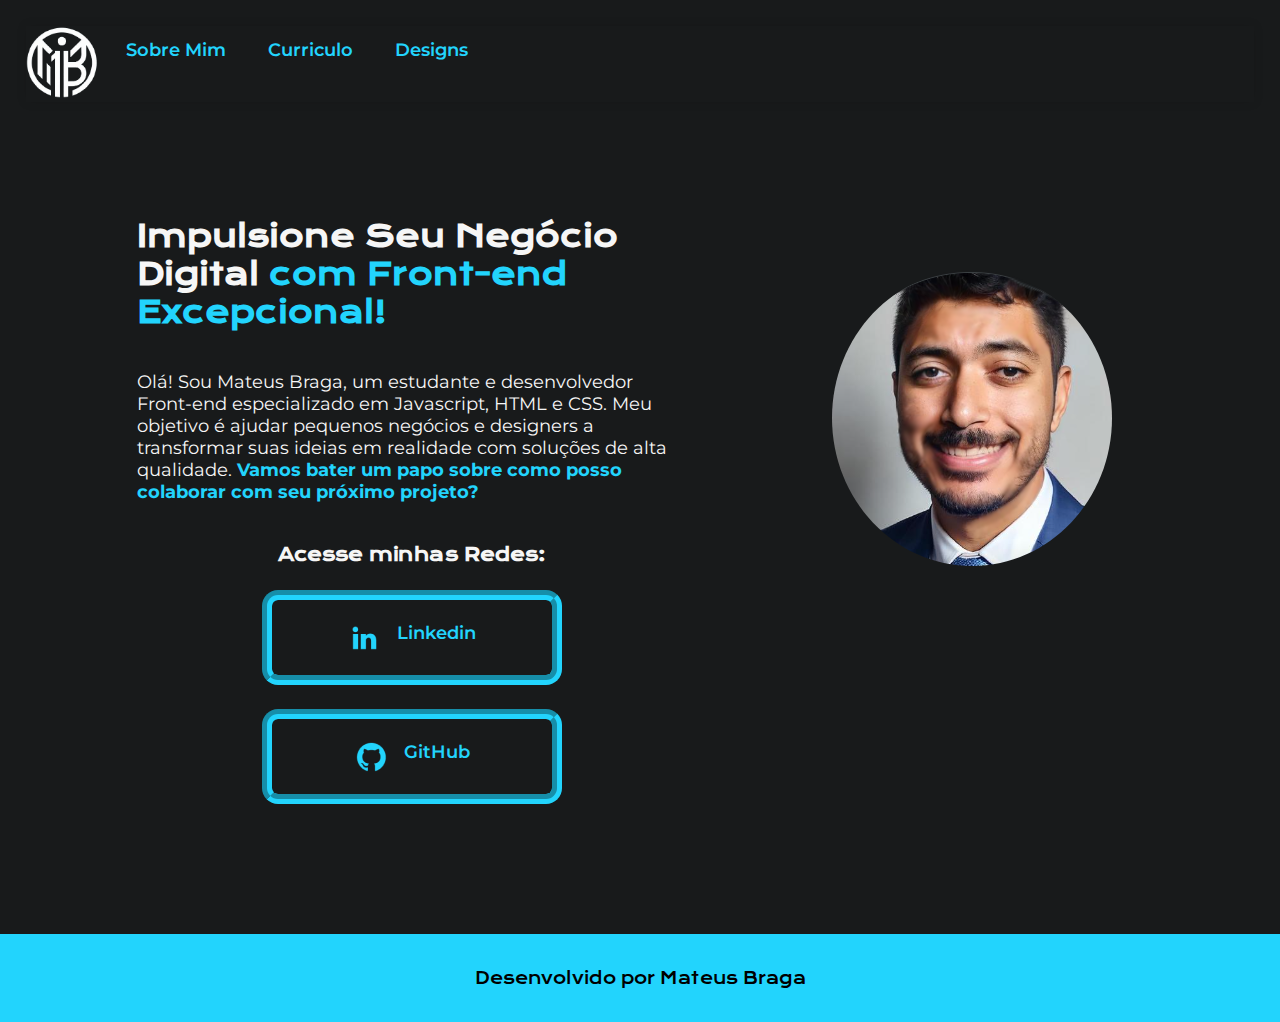
<file: index.html>
<!DOCTYPE html>
<html lang="pt-br">

<head>
    <meta charset="UTF-8">
    <meta http-equiv="X-UA-Compatible" content="IE=edge">
    <meta name="viewport" content="width=device-width, initial-scale=1.0">
    <title>Portifolio</title>
    <link rel="stylesheet" href="./styles/style.css">
	<link rel="icon" type="image/x-icon" href="./assets/Logom.png">
</head>

<body>
    <header class="cabecalho">
		<nav class="cabecalho__menu">
			<a href="index.html"><img class="cabecalho__menu_img" src="./assets/Logom.png"> </a>
			<a class="cabecalho__menu__link" href="about.html"> Sobre Mim </a>
			<a class="cabecalho__menu__link" href="cvO.html"> Curriculo </a>
			<a class="cabecalho__menu__link" href="trabalhos.html"> Designs </a>
			</nav>
	</header>
    <main class="apresentacao">
        <section class="apresentacao__conteudo">
            <h1 class="apresentacao__conteudo__titulo">Impulsione Seu Negócio Digital <strong 
            class="titulo-destaque"> com Front-end Excepcional!
            </strong></h1>
            <p class="apresentacao__conteudo__texto">Olá! Sou Mateus Braga, um estudante e desenvolvedor 
			Front-end especializado em Javascript, HTML e CSS. 
			Meu objetivo é ajudar pequenos negócios e designers a transformar suas ideias em realidade 
			com soluções de alta qualidade.<span class="titulo-destaque"> Vamos bater um papo sobre como posso colaborar 
			com seu próximo projeto?</span></p>
            <div class="apresentacao__links">
				<h2 class="apresentacao__links__subtitulo"> Acesse minhas Redes:</h2>
                <a class="apresentacao__links__navegacao" href="https://www.linkedin.com/in/mateus-braga-lima/">
					<img src="./assets/linkedin.png">
					Linkedin
				</a>
				
                <a class="apresentacao__links__navegacao" href="https://github.com/bragateus">
					<img src="./assets/github.png">
					GitHub
				</a>
            </div>
        </section>
		
		<img class="foto" src="./assets/mateusimg1.png" alt="Foto de Mateus">
    </main>
    <footer>
		<p class="rodape"> Desenvolvido por Mateus Braga </p>
	
	</footer>
	
	
</body>

</html>
</file>
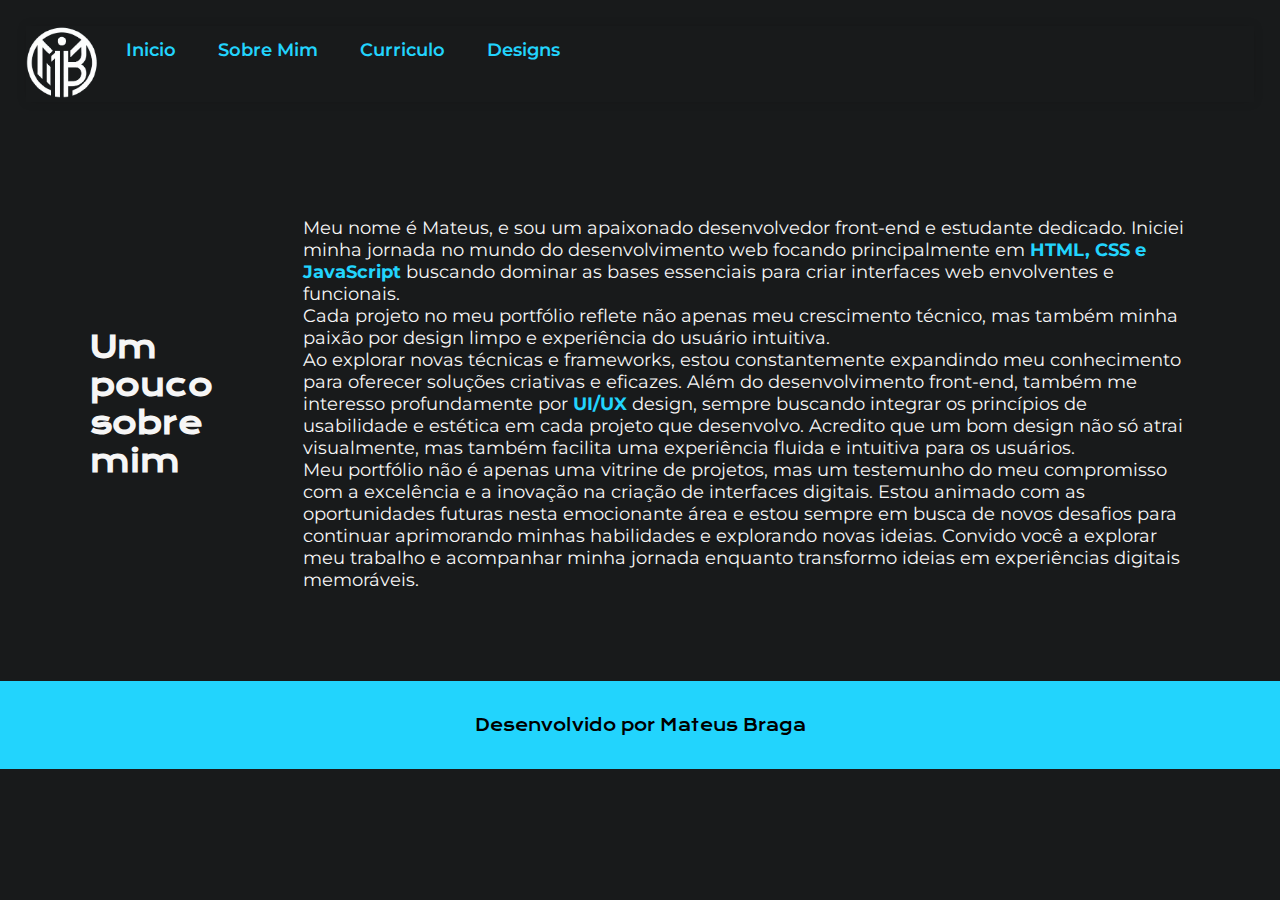
<file: about.html>
<!DOCTYPE html>
<html lang="pt-br">

<head>
    <meta charset="UTF-8">
    <meta http-equiv="X-UA-Compatible" content="IE=edge">
    <meta name="viewport" content="width=device-width, initial-scale=1.0">
    <title>Portifolio - Sobre Mim</title>
    <link rel="stylesheet" href="./styles/style.css">
	<link rel="icon" type="image/x-icon" href="./assets/Logom.png">
</head>

<body>
	<header class="cabecalho">
		<nav class="cabecalho__menu">
			<a href="index.html"><img class="cabecalho__menu_img" src="./assets/Logom.png"> </a>
			<a class="cabecalho__menu__link" href="index.html"> Inicio </a>
			<a class="cabecalho__menu__link" href="about.html"> Sobre Mim </a>
			<a class="cabecalho__menu__link" href="cvO.html"> Curriculo </a>
			<a class="cabecalho__menu__link" href="trabalhos.html"> Designs</a>
		</nav>
	</header>
	<main class="apresentacao__conteudo__sobre">
		<h1 class="apresentacao__conteudo__titulo"> Um pouco sobre mim </h1>
		<div class="apresentacao__conteudo__texto">	
			<p > Meu nome é Mateus, e sou um apaixonado desenvolvedor 
			front-end e estudante dedicado. Iniciei minha jornada no mundo 
			do desenvolvimento web focando principalmente em <span class="titulo-destaque"> HTML, CSS e JavaScript</span>
			buscando dominar as bases essenciais para criar interfaces web 
			envolventes e funcionais.</p> 
			<p>Cada projeto no meu portfólio reflete 
			não apenas meu crescimento técnico, mas também minha paixão por 
			design limpo e experiência do usuário intuitiva.</p>
			<p>Ao explorar novas técnicas e frameworks, estou constantemente 
			expandindo meu conhecimento para oferecer soluções criativas e 
			eficazes. Além do desenvolvimento front-end, também me interesso 
			profundamente por <span class="titulo-destaque"> UI/UX </span> design, sempre buscando integrar os 
			princípios de usabilidade e estética em cada projeto que desenvolvo. 
			Acredito que um bom design não só atrai visualmente, mas também 
			facilita uma experiência fluida e intuitiva para os usuários.</p>
			<p>Meu portfólio não é apenas uma vitrine de projetos, mas um 
			testemunho do meu compromisso com a excelência e a 
			inovação na criação de interfaces digitais. Estou animado 
			com as oportunidades futuras nesta emocionante área e estou 
			sempre em busca de novos desafios para continuar aprimorando 
			minhas habilidades e explorando novas ideias. Convido você a 
			explorar meu trabalho e acompanhar minha jornada enquanto 
			transformo ideias em experiências digitais memoráveis.</p>
		</div>
	</main>
	<footer>
		<p class="rodape"> Desenvolvido por Mateus Braga </p>
	
	</footer>

</body>
	
</html>
</file>
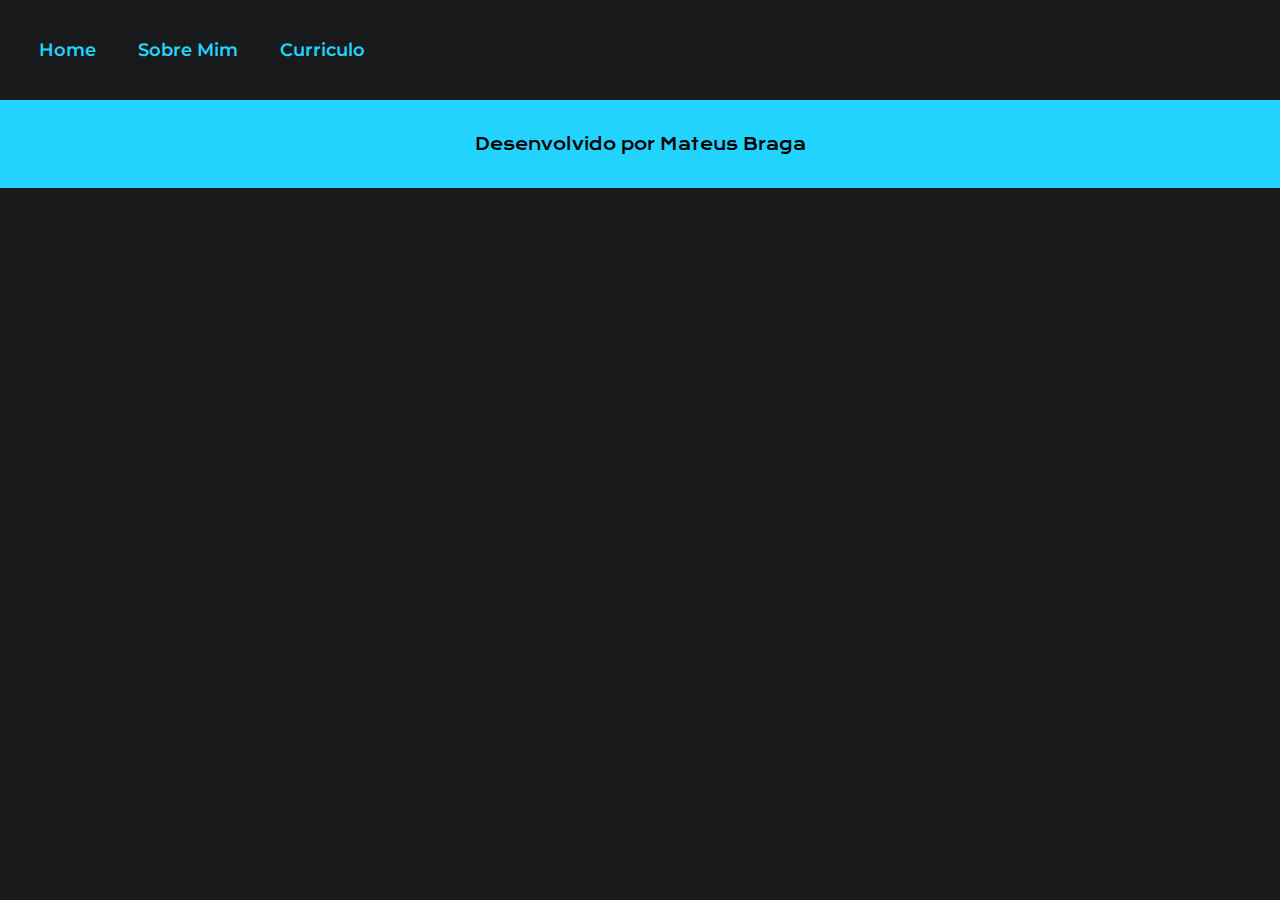
<file: cv.html>
<!DOCTYPE html>
<html lang="pt-br">

<head>
    <meta charset="UTF-8">
    <meta http-equiv="X-UA-Compatible" content="IE=edge">
    <meta name="viewport" content="width=device-width, initial-scale=1.0">
    <title>Portifolio</title>
    <link rel="stylesheet" href="./styles/style.css">
</head>
	<body>
		<header class="cabecalho">
		<nav class="cabecalho__menu">
			<a class="cabecalho__menu__link" href="index.html"> Home </a>
			<a class="cabecalho__menu__link" href="about.html"> Sobre Mim </a>
			<a class="cabecalho__menu__link" href="cv.html"> Curriculo </a>
		</nav>
		
		</header>
	<footer>
		<p class="rodape"> Desenvolvido por Mateus Braga </p>
	
	</footer>
	
	
	</body>

</html>
</file>
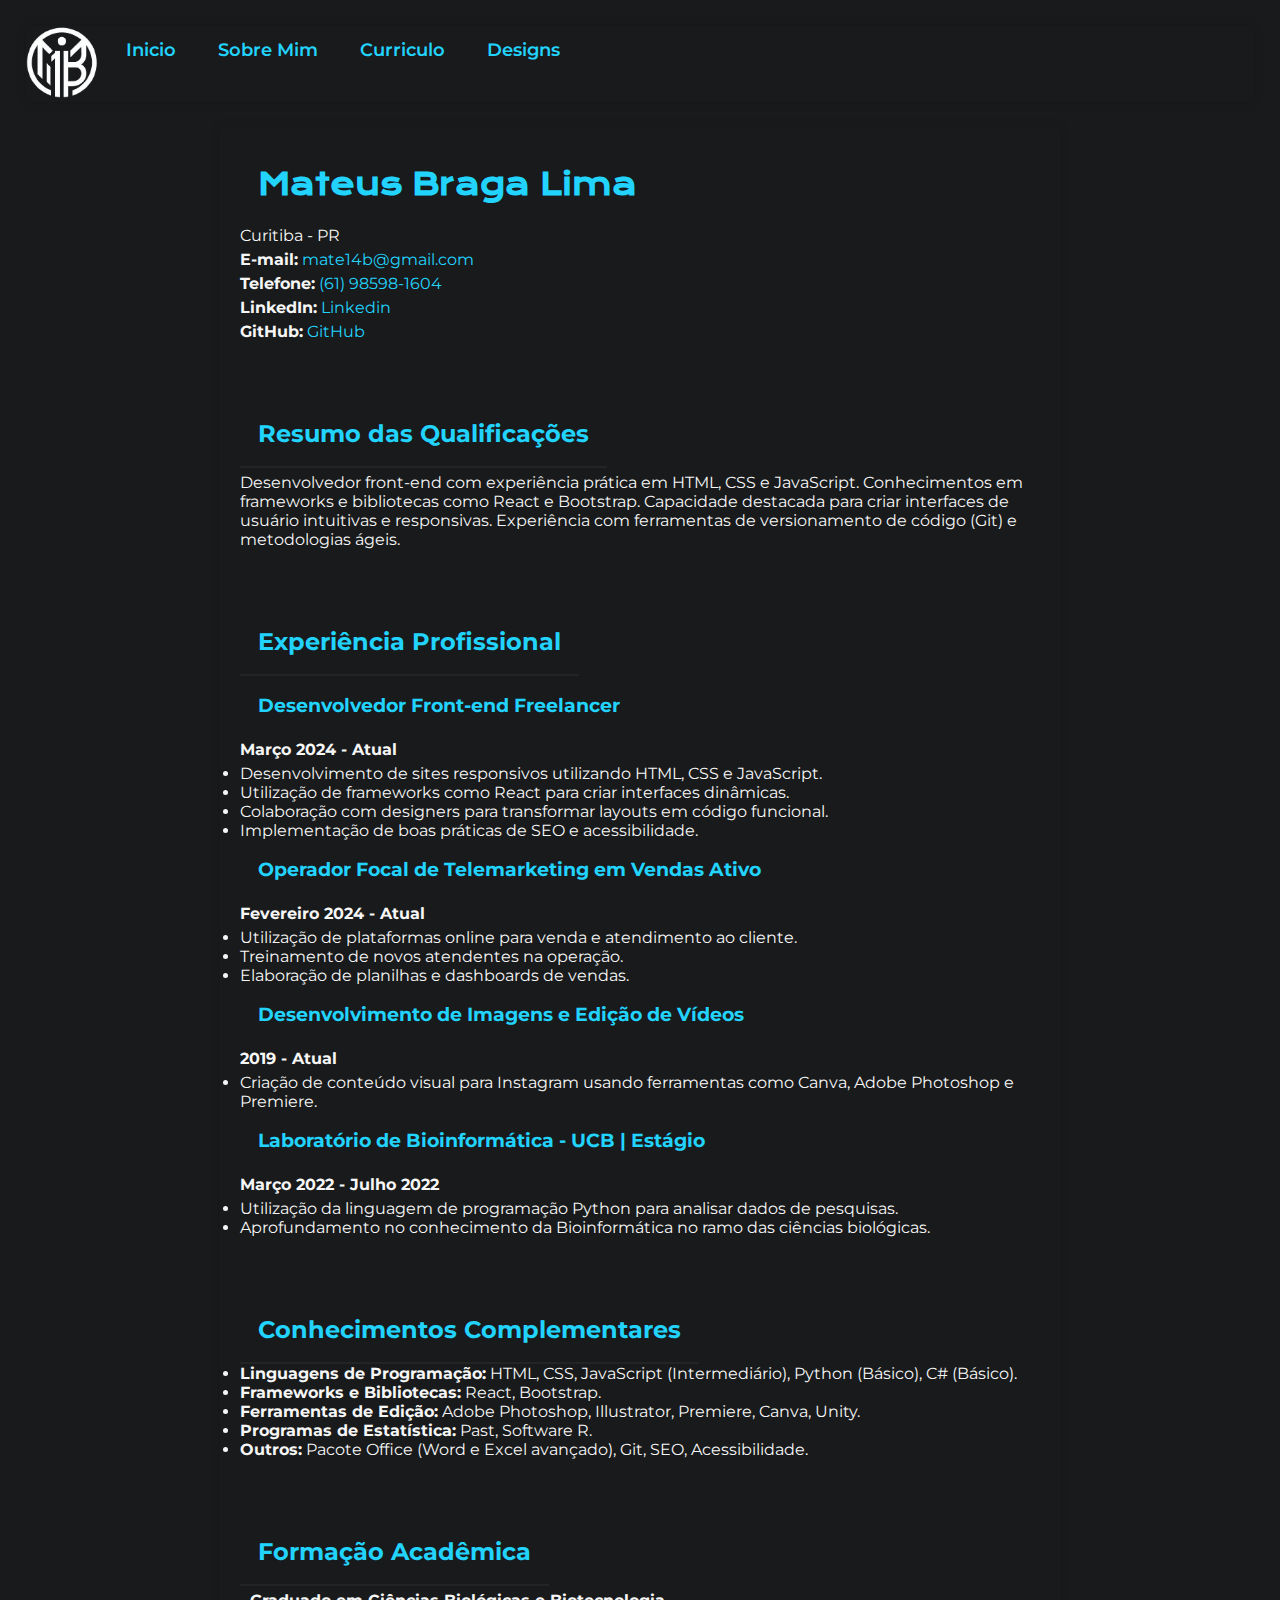
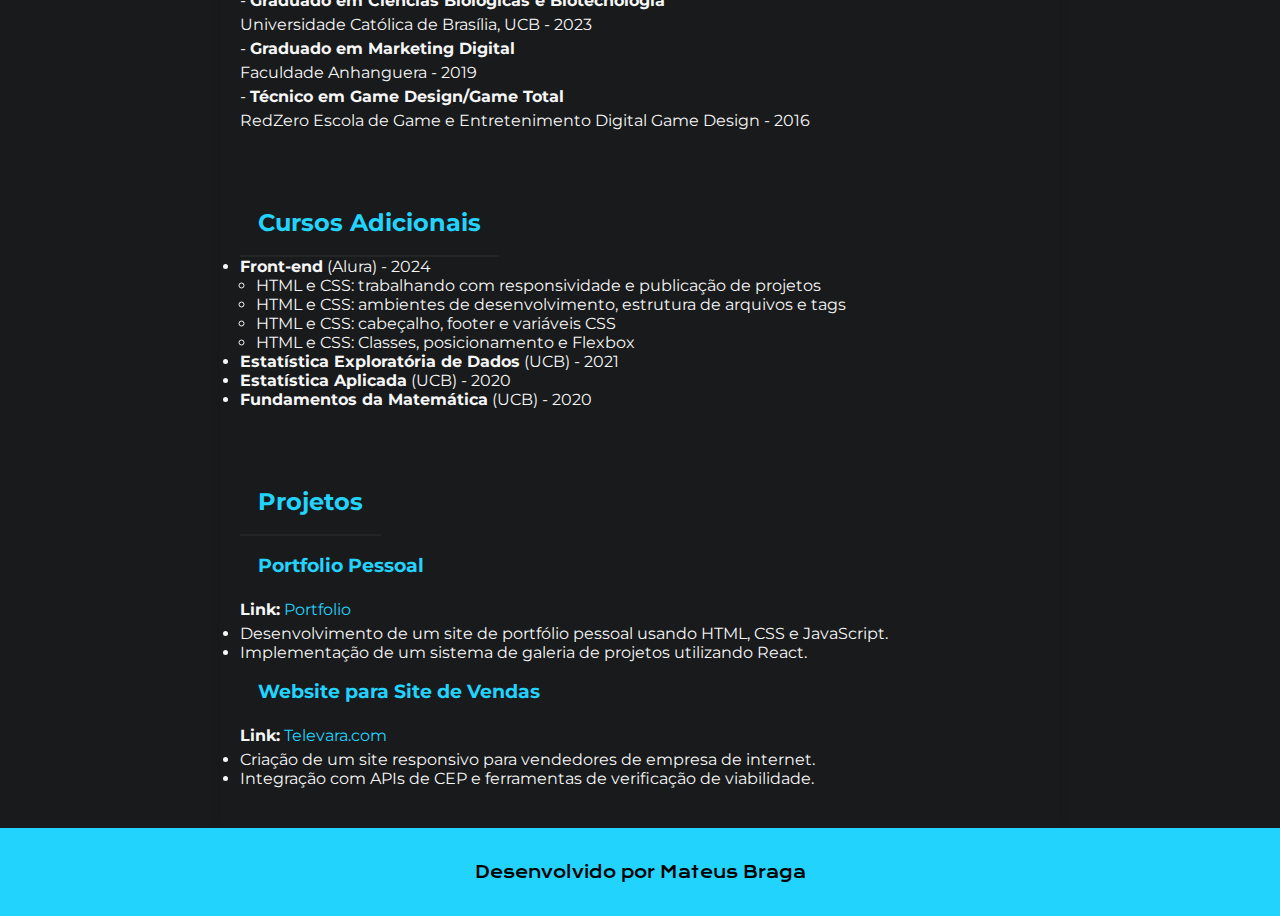
<file: cvO.html>
<!DOCTYPE html>
<html lang="pt-br">
    <style>
        body {
            font-family: var(--fonte1);
            
            
            
        }
        
        h1, h2, h3 {
            color: var(--cor-terciaria);
            gap: 15px;
            padding-top: 12px;
            padding: 2vh;
        }
        
    </style>
<head>
    <meta charset="UTF-8">
    <meta name="viewport" content="width=device-width, initial-scale=1.0">
    <title>Portifolio - Curriculo</title>
    <link rel="stylesheet" href="./styles/style.css">
    <link rel="icon" type="image/x-icon" href="./assets/Logom.png">
</head>
<body>
    <header class="cabecalho">
		<nav class="cabecalho__menu">
            <a href="index.html"><img class="cabecalho__menu_img" src="./assets/Logom.png"> </a>
			<a class="cabecalho__menu__link" href="index.html"> Inicio </a>
			<a class="cabecalho__menu__link" href="about.html"> Sobre Mim </a>
			<a class="cabecalho__menu__link" href="cvO.html"> Curriculo </a>
            <a class="cabecalho__menu__link" href="trabalhos.html">Designs </a>
            
		</nav>
	</header>
    <div class="container">
        <div class="ifos-top">
        <h1 class="apresentacao__conteudo__titulo"> Mateus Braga Lima</h1>
        <div class="contact-info">
            <p> Curitiba - PR </p>
            <p><strong>E-mail:</strong> <a href="mailto:mate14b@gmail.com">mate14b@gmail.com</a></p>
            <p><strong>Telefone:</strong> <a href="tel:+5561985981604">(61) 98598-1604</a></p>
            <p><strong>LinkedIn:</strong> <a href="https://www.linkedin.com/in/mateus-braga-lima/" target="_blank">Linkedin</a></p>
            <p><strong>GitHub:</strong> <a href="https://github.com/bragateus" target="_blank">GitHub</a></p>
        </div>
        </div>

        <div class="section">
            <h2 class="section-title">Resumo das Qualificações</h2>
            <p>Desenvolvedor front-end com experiência prática em HTML, CSS e JavaScript. Conhecimentos em frameworks e bibliotecas como React e Bootstrap. Capacidade destacada para criar interfaces de usuário intuitivas e responsivas. Experiência com ferramentas de versionamento de código (Git) e metodologias ágeis.</p>
        </div>

        <div class="section">
            <h2 class="section-title">Experiência Profissional</h2>
            <h3>Desenvolvedor Front-end Freelancer</h3>
            <p><strong>Março 2024 - Atual</strong></p>
            <ul>
                <li>Desenvolvimento de sites responsivos utilizando HTML, CSS e JavaScript.</li>
                <li>Utilização de frameworks como React para criar interfaces dinâmicas.</li>
                <li>Colaboração com designers para transformar layouts em código funcional.</li>
                <li>Implementação de boas práticas de SEO e acessibilidade.</li>
            </ul>

            <h3>Operador Focal de Telemarketing em Vendas Ativo</h3>
            <p><strong>Fevereiro 2024 - Atual</strong></p>
            <ul>
                <li>Utilização de plataformas online para venda e atendimento ao cliente.</li>
                <li>Treinamento de novos atendentes na operação.</li>
                <li>Elaboração de planilhas e dashboards de vendas.</li>
            </ul>

            <h3>Desenvolvimento de Imagens e Edição de Vídeos</h3>
            <p><strong>2019 - Atual</strong></p>
            <ul>
                <li>Criação de conteúdo visual para Instagram usando ferramentas como Canva, Adobe Photoshop e Premiere.</li>
            </ul>

            <h3>Laboratório de Bioinformática - UCB | Estágio</h3>
            <p><strong>Março 2022 - Julho 2022</strong></p>
            <ul>
                <li>Utilização da linguagem de programação Python para analisar dados de pesquisas.</li>
                <li>Aprofundamento no conhecimento da Bioinformática no ramo das ciências biológicas.</li>
            </ul>
        </div>

        <div class="section">
            <h2 class="section-title">Conhecimentos Complementares</h2>
            <ul>
                <li><strong>Linguagens de Programação:</strong> HTML, CSS, JavaScript (Intermediário), Python (Básico), C# (Básico).</li>
                <li><strong>Frameworks e Bibliotecas:</strong> React, Bootstrap.</li>
                <li><strong>Ferramentas de Edição:</strong> Adobe Photoshop, Illustrator, Premiere, Canva, Unity.</li>
                <li><strong>Programas de Estatística:</strong> Past, Software R.</li>
                <li><strong>Outros:</strong> Pacote Office (Word e Excel avançado), Git, SEO, Acessibilidade.</li>
            </ul>
        </div>

        <div class="section">
            <h2 class="section-title">Formação Acadêmica</h2>
            <p>- <strong>Graduado em Ciências Biológicas e Biotecnologia</strong></p>
            <p>Universidade Católica de Brasília, UCB - 2023</p>
        <span></span>
            <p>- <strong>Graduado em Marketing Digital</strong></p>
            <p>Faculdade Anhanguera - 2019</p>
            <p>- <strong>Técnico em Game Design/Game Total</strong></p>
            <p>RedZero Escola de Game e Entretenimento Digital
                Game Design - 2016 </p>
        </div>

        <div class="section">
            <h2 class="section-title">Cursos Adicionais</h2>
            <ul>
                <li><strong>Front-end</strong> (Alura) - 2024</li>
                <ul style="padding-left: 1em;">
                    <li>HTML e CSS: trabalhando com responsividade e publicação de projetos</li>
                    <li>HTML e CSS: ambientes de desenvolvimento, estrutura de arquivos e tags</li>
                    <li>HTML e CSS: cabeçalho, footer e variáveis CSS</li>
                    <li>HTML e CSS: Classes, posicionamento e Flexbox</li>
                </ul>
                <li><strong>Estatística Exploratória de Dados</strong> (UCB) - 2021</li>
                <li><strong>Estatística Aplicada</strong> (UCB) - 2020</li>
                <li><strong>Fundamentos da Matemática</strong> (UCB) - 2020</li>
            </ul>
        </div>

        <div class="section">
            <h2 class="section-title">Projetos</h2>
            <h3>Portfolio Pessoal</h3>
            <p><strong>Link:</strong> <a href="index.html" target="_blank">Portfolio</a></p>
            <ul>
                <li>Desenvolvimento de um site de portfólio pessoal usando HTML, CSS e JavaScript.</li>
                <li>Implementação de um sistema de galeria de projetos utilizando React.</li>
            </ul>

            <h3>Website para Site de Vendas</h3>
            <p><strong>Link:</strong> <a href="Televara.com" target="_blank">Televara.com</a></p>
            <ul>
                <li>Criação de um site responsivo para vendedores de empresa de internet.</li>
                <li>Integração com APIs de CEP e ferramentas de verificação de viabilidade.</li>
            </ul>
        </div>
    </div>
    <footer>
		
        <p class="rodape"> Desenvolvido por Mateus Braga </p>
        
	</footer>

</body>
</html>
</file>
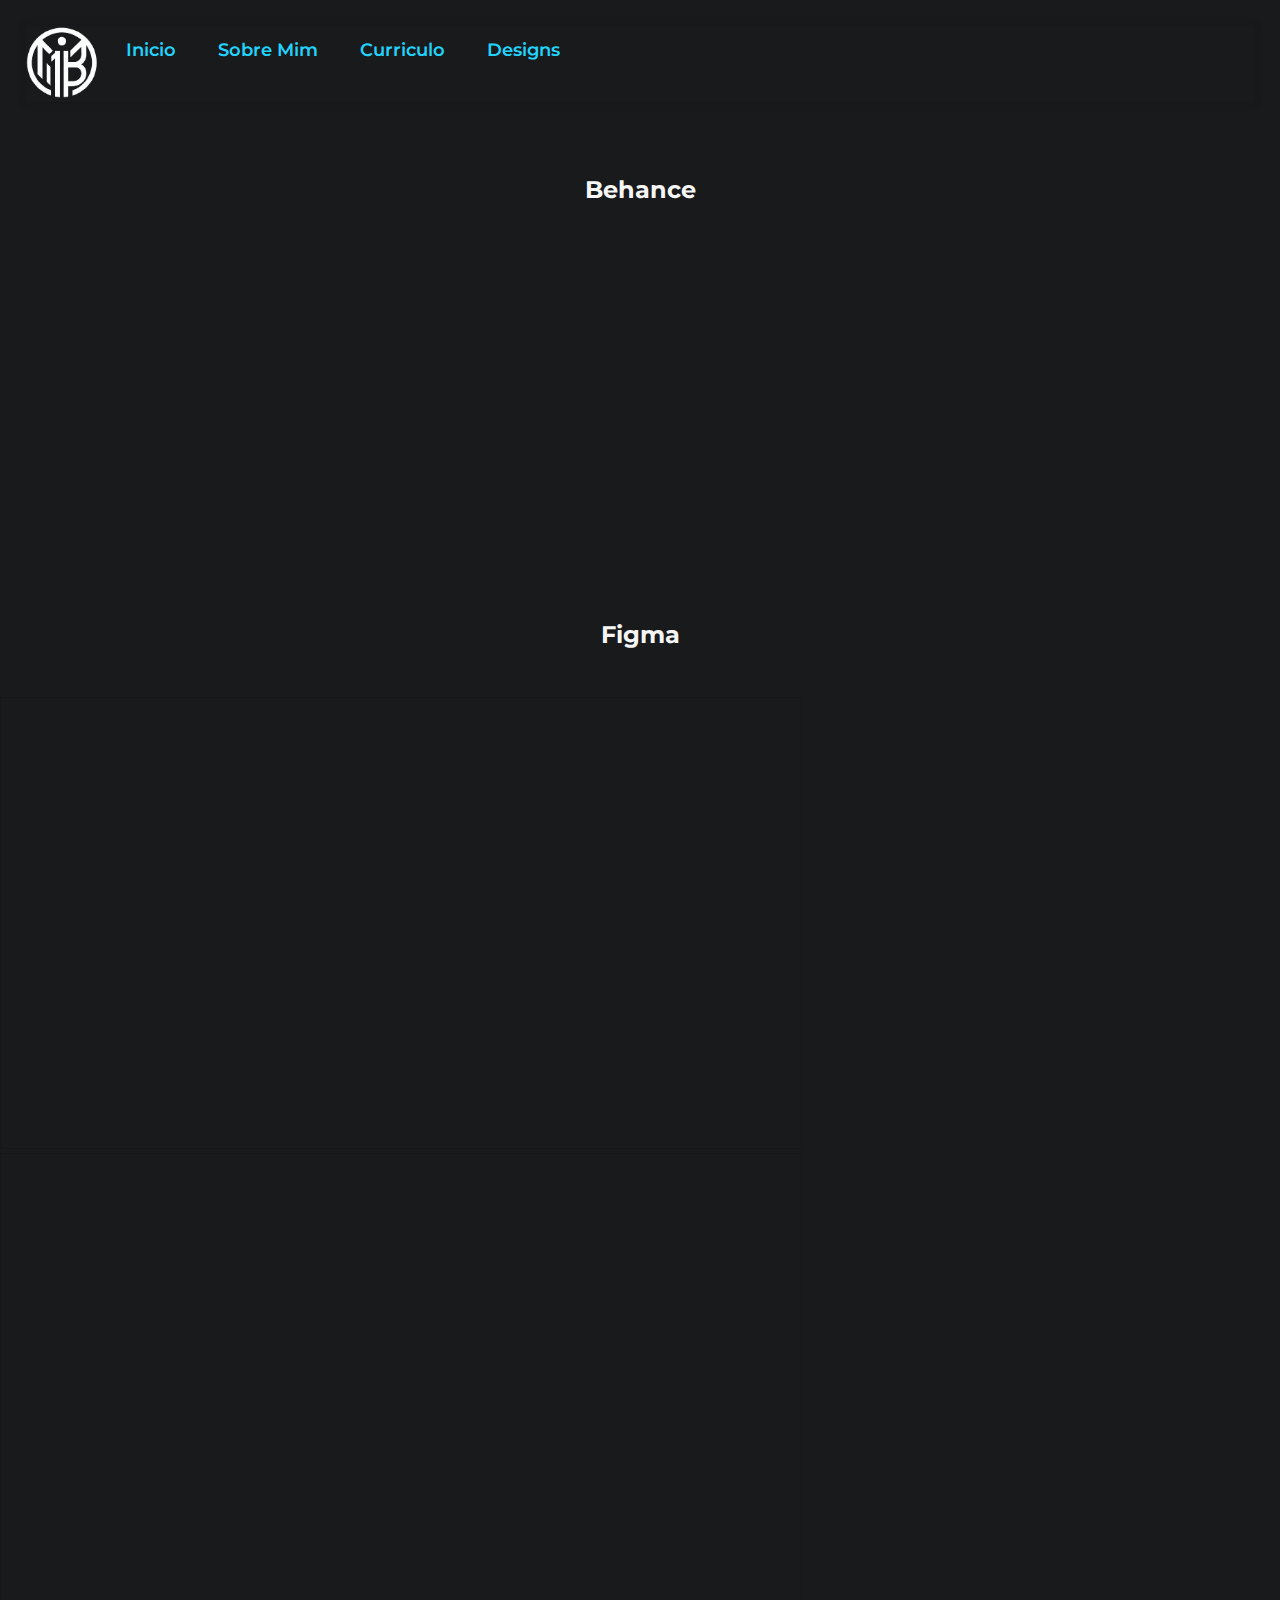
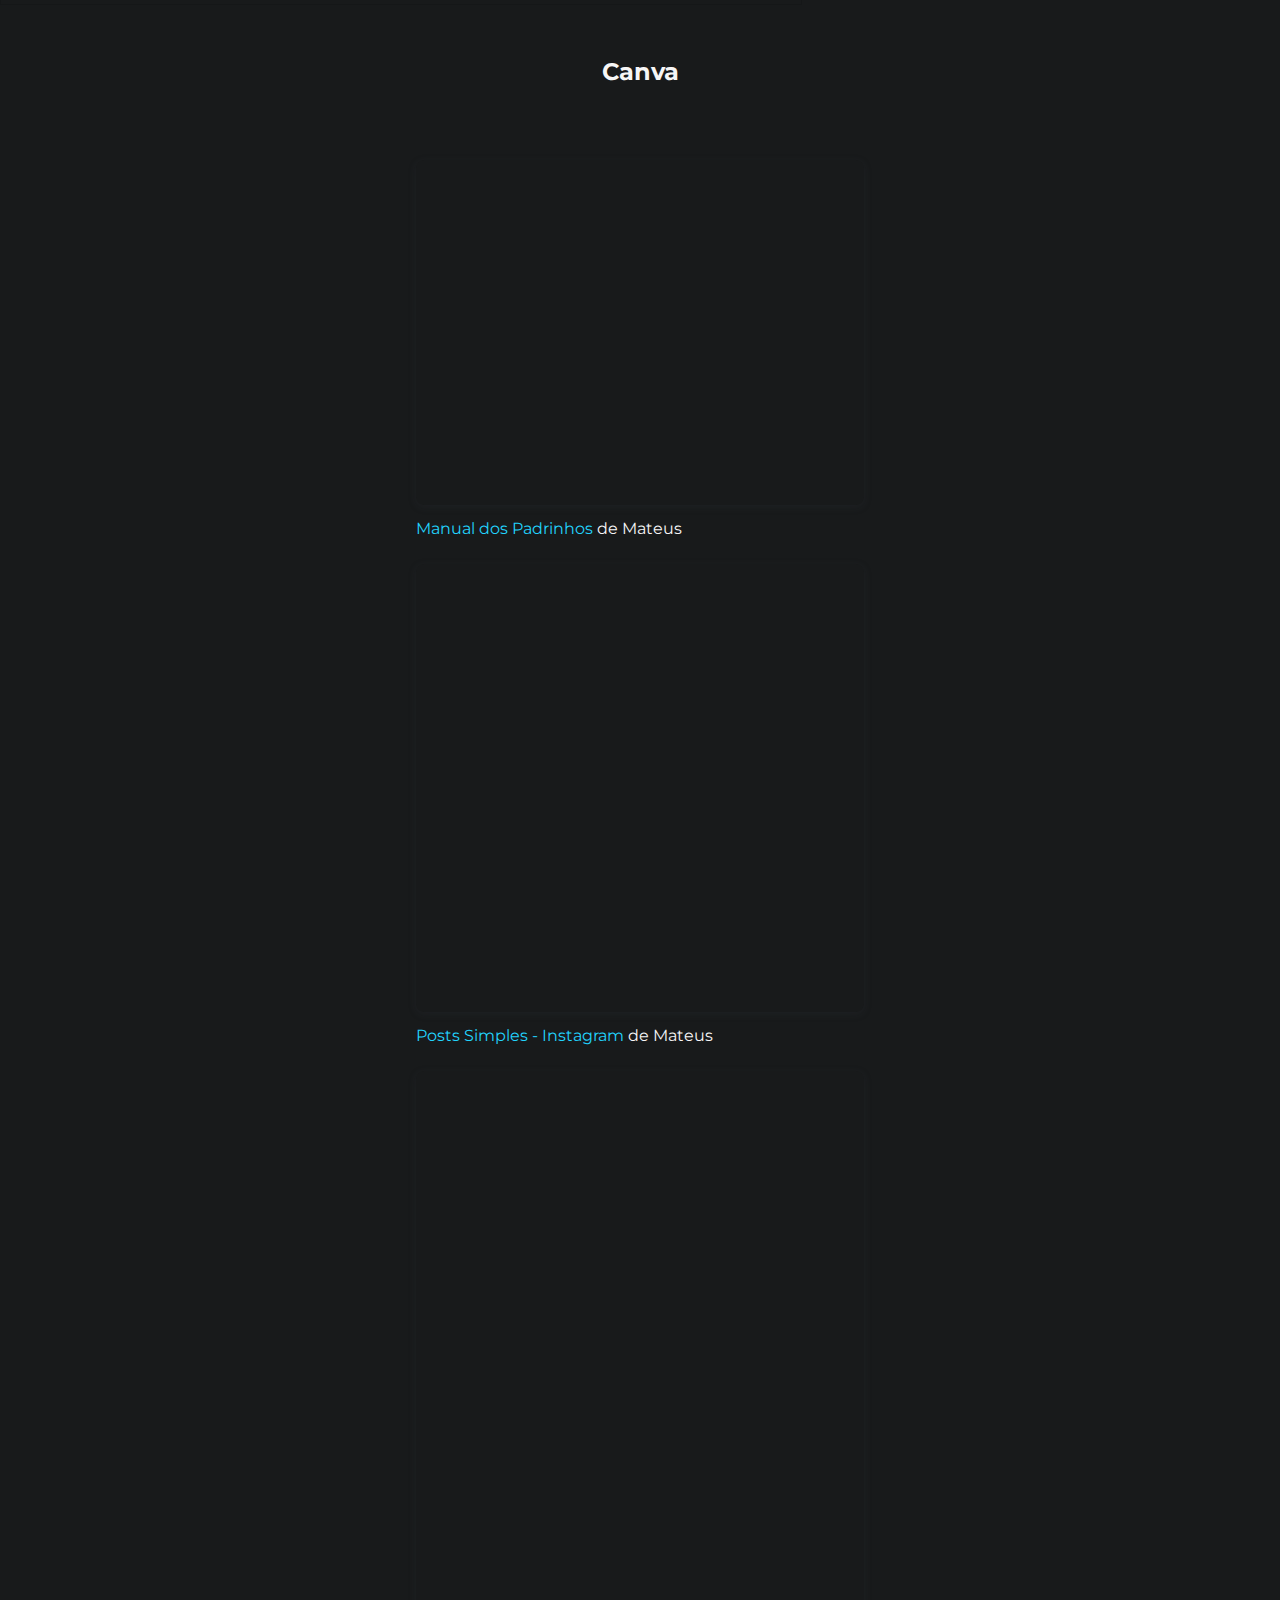
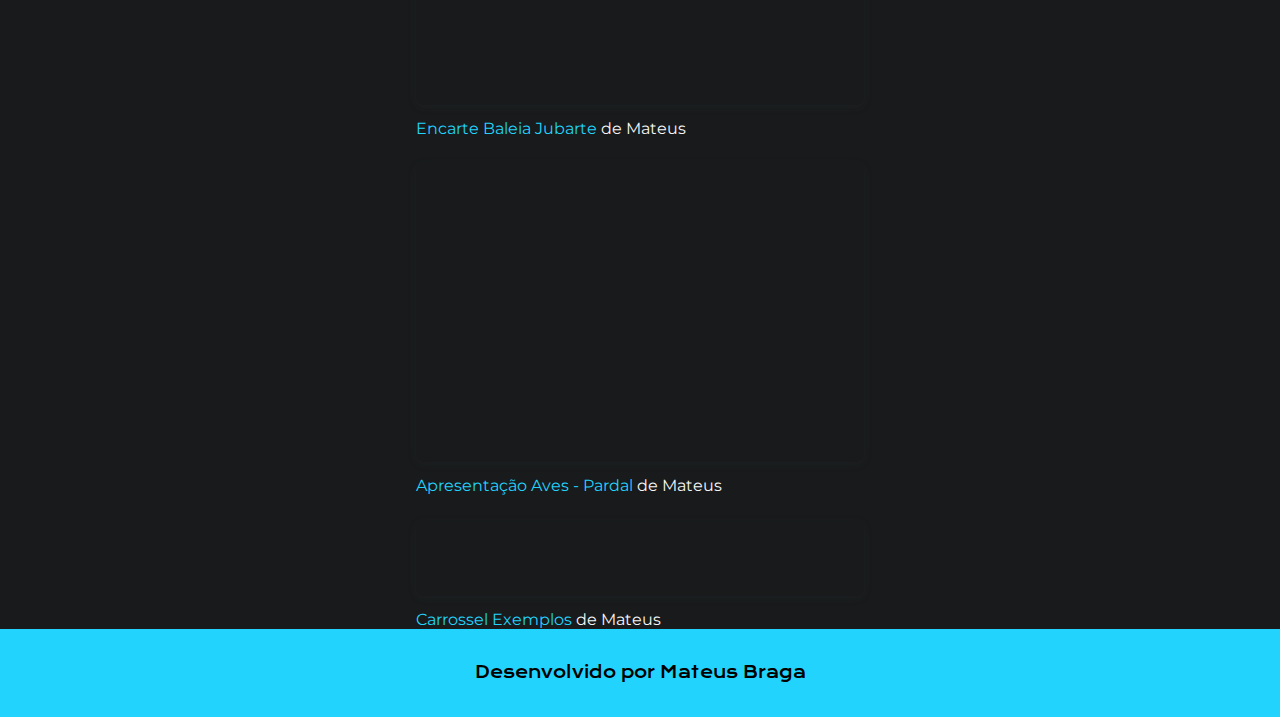
<file: trabalhos.html>
<!DOCTYPE html>
<html lang="pt-br">

<head>
    <meta charset="UTF-8">
    <meta name="viewport" content="width=device-width, initial-scale=1.0">
    <title>Designs</title>
    <link rel="stylesheet" href="./styles/style.css">
    <link rel="icon" type="image/x-icon" href="./assets/Logom.png">
</head>

<body>
    <header class="cabecalho">
        <nav class="cabecalho__menu">
            <a href="index.html"><img class="cabecalho__menu_img" src="./assets/Logom.png"> </a>
            <a class="cabecalho__menu__link" href="index.html"> Inicio </a>
            <a class="cabecalho__menu__link" href="about.html"> Sobre Mim </a>
            <a class="cabecalho__menu__link" href="cvO.html"> Curriculo </a>
            <a class="cabecalho__menu__link" href="trabalhos.html"> Designs </a>
        </nav>
    </header>
    <container class="trabalhos">
        <h2 class="trabalhos__links-titulo">Behance</h2>
        <div class="trabalhos__links behance">
            <iframe src="https://www.behance.net/embed/project/190672853?ilo0=1" height="316" width="404"
                allowfullscreen lazyload frameborder="0" allow="clipboard-write"
                refererPolicy="strict-origin-when-cross-origin"></iframe>

            <iframe src="https://www.behance.net/embed/project/189246683?ilo0=1" height="316" width="404"
                allowfullscreen lazyload frameborder="0" allow="clipboard-write"
                refererPolicy="strict-origin-when-cross-origin"></iframe>
        </div>
        <h2 class="trabalhos__links-titulo">Figma</h2>
        <div class="trabalhos__links figma">
            <iframe style="border: 1px solid rgba(0, 0, 0, 0.1);" width="800" height="450"               src="https://embed.figma.com/design/Dh3MZ8u1V7XUoedMUZQKmt/appxma?node-id=0-1&embed-host=share"allowfullscreen></iframe>
            <iframe style="border: 1px solid rgba(0, 0, 0, 0.1);" width="800" height="450"
                src="https://embed.figma.com/design/JsnVKtgmmdmOH0B69VmCE5/Wireframe-App-Zelador?node-id=0-1&embed-host=share"
                allowfullscreen></iframe>
        </div>
        <h2 class="trabalhos__links-titulo">Canva</h2>
        <div class="trabalhos__links-canva">
            <div style="position: relative; width: 100%; height: 100%; padding-top: 77%;
            padding-bottom: 0; box-shadow: 0 2px 8px 0 rgba(63,69,81,0.16); margin-top: 1.6em; margin-bottom: 0.9em; overflow: hidden;
            border-radius: 8px;">
            <iframe loading="lazy"
            style="position: absolute; width: 100%; height: 100%; top: 0; left: 0; border: none; padding: 0;margin: 0;"
            src="https://www.canva.com/design/DAE7pUzazhg/vre0CGRgZtEAr1XH3J6cig/view?embed"
            allowfullscreen="allowfullscreen" allow="fullscreen">
            </iframe>
            </div>
            <a href="https:&#x2F;&#x2F;www.canva.com&#x2F;design&#x2F;DAE7pUzazhg&#x2F;vre0CGRgZtEAr1XH3J6cig&#x2F;view?utm_content=DAE7pUzazhg&amp;utm_campaign=designshare&amp;utm_medium=embeds&amp;utm_source=link"
                target="_blank" rel="noopener">Manual dos Padrinhos</a> de Mateus
            <div style="position: relative; width: 100%; height: 0; padding-top: 100.0000%;
            padding-bottom: 0; box-shadow: 0 2px 8px 0 rgba(63,69,81,0.16); margin-top: 1.6em; margin-bottom: 0.9em; overflow: hidden;
            border-radius: 8px; will-change: transform;">
            <iframe loading="lazy" style="position: absolute; width: 100%; height: 100%; top: 0; left: 0; border: none; padding: 0;margin: 0;"
            src="https://www.canva.com/design/DAEZ4i0RGCk/GkVHl8CnPADYQKXQ5aykPg/view?embed" allowfullscreen="allowfullscreen" allow="fullscreen">
            </iframe>
            </div>
            <a href="https:&#x2F;&#x2F;www.canva.com&#x2F;design&#x2F;DAEZ4i0RGCk&#x2F;GkVHl8CnPADYQKXQ5aykPg&#x2F;view?utm_content=DAEZ4i0RGCk&amp;utm_campaign=designshare&amp;utm_medium=embeds&amp;utm_source=link" target="_blank" rel="noopener">Posts Simples - Instagram</a> de Mateus
        
            <div style="position: relative; width: 100%; height: 40%; padding-top: 141.4286%;
            padding-bottom: 0; box-shadow: 0 2px 8px 0 rgba(63,69,81,0.16); margin-top: 1.6em; margin-bottom: 0.9em; overflow: hidden;
            border-radius: 8px; will-change: transform;">
             <iframe loading="lazy" style="position: absolute; width: 100%; height: 100%; top: 0; left: 0; border: none; padding: 0;margin: 0;"
               src="https://www.canva.com/design/DAEwsaPlj5Y/-3Tcm-jY1KxH27AFoaJ2xw/view?embed" allowfullscreen="allowfullscreen" allow="fullscreen">
             </iframe>
           </div>
           <a href="https:&#x2F;&#x2F;www.canva.com&#x2F;design&#x2F;DAEwsaPlj5Y&#x2F;-3Tcm-jY1KxH27AFoaJ2xw&#x2F;view?utm_content=DAEwsaPlj5Y&amp;utm_campaign=designshare&amp;utm_medium=embeds&amp;utm_source=link" target="_blank" rel="noopener">Encarte Baleia Jubarte</a> de Mateus
        
           <div style="position: relative; width: 100%; height: 0; padding-top: 66.6667%;
           padding-bottom: 0; box-shadow: 0 2px 8px 0 rgba(63,69,81,0.16); margin-top: 1.6em; margin-bottom: 0.9em; overflow: hidden;
           border-radius: 8px; will-change: transform;">
            <iframe loading="lazy" style="position: absolute; width: 100%; height: 100%; top: 0; left: 0; border: none; padding: 0;margin: 0;"
              src="https://www.canva.com/design/DAExEFS5Wcw/N06Ijxknp54Jf5C6rlUltg/view?embed" allowfullscreen="allowfullscreen" allow="fullscreen">
            </iframe>
          </div>
          <a href="https:&#x2F;&#x2F;www.canva.com&#x2F;design&#x2F;DAExEFS5Wcw&#x2F;N06Ijxknp54Jf5C6rlUltg&#x2F;view?utm_content=DAExEFS5Wcw&amp;utm_campaign=designshare&amp;utm_medium=embeds&amp;utm_source=link" target="_blank" rel="noopener">Apresentação Aves - Pardal</a> de Mateus

          <div class="link-carrossel" style="position: relative; width: 100%; height: 0; padding-top: 16.6667%; justify-content: center;
          padding-bottom: 0; box-shadow: 0 2px 8px 0 rgba(63,69,81,0.16); margin-top: 1.6em; margin-bottom: 0.9em; overflow: hidden;
          border-radius: 8px; will-change: transform;">
           <iframe loading="lazy" style="position: absolute; width: 100%; height: 100%; top: 0; left: 0; border: none; padding: 0;margin: 0;"
             src="https://www.canva.com/design/DAEYMtVdfE8/sdU7LZbQ2sbP9s9A3zBsMg/view?embed" allowfullscreen="allowfullscreen" allow="fullscreen">
           </iframe>
         </div>
         <a href="https:&#x2F;&#x2F;www.canva.com&#x2F;design&#x2F;DAEYMtVdfE8&#x2F;sdU7LZbQ2sbP9s9A3zBsMg&#x2F;view?utm_content=DAEYMtVdfE8&amp;utm_campaign=designshare&amp;utm_medium=embeds&amp;utm_source=link" target="_blank" rel="noopener">Carrossel  Exemplos</a> de Mateus




        </div>
    </container>



    <footer>
        <p class="rodape"> Desenvolvido por Mateus Braga </p>

    </footer>


</body>

</html>
</file>
<file: styles/style.css>
@import url('https://fonts.googleapis.com/css2?family=Krona+One&family=Montserrat:wght@400;600&display=swap');
@keyframes rodandomt { 
  100% {transform: rotate(360deg);} 
 } 

@keyframes mymove {
	from {
		transform: translateY(120vh);
	}
	to {
		transform: translateY(0);
	}
}


:root {
	--cor-principal: #181A1B;
	--cor-secundaria: #F6F6F6;
	--cor-terciaria: #22D4FD;
	--cor-hover: #232525;
	--fonte1: 'Montserrat', sans-serif;
	--fonte2: 'Krona One', sans-serif;
}

a:-webkit-any-link{
 color:var(--cor-terciaria);
}

*{
    margin: 0;
    padding: 0;
	text-decoration: none;
}

body{
    
    box-sizing: border-box;
    background-color: var(--cor-principal);
    color: var(--cor-secundaria);
	height:100vh;
	font-family: var(--fonte1);
	
}

.cabecalho{
	padding: 2%;
	
}

.cabecalho__menu{
	
	display:flex;
	gap: 15px;
	box-shadow: 0 0 10px rgba(0, 0, 0, 0.1);
}

.cabecalho__menu_img{
	width: 8vh;


}

.cabecalho__menu__link{
	font-family: var(--fonte1);
	font-weight:600;
	font-size: 18px;
	text-decoration: none;
	color: var(--cor-terciaria);
	padding: 1.5vh;
}

.apresentacao{
    padding: 10vh 10vh;
    display: flex;
    align-items: center;
    justify-content: space-around;
	overflow: hidden;
	flex-direction: row;
}

.apresentacao__conteudo{
    width: 50%;
    display: flex;
    flex-direction: column;
    gap: 40px;
	padding-bottom: 2.5rem;
	
}

.apresentacao__conteudo__titulo{
    font-size: 30px;
    font-family: var(--fonte2);
}

.apresentacao__conteudo__sobre{
	padding: 10vh 10vh;
    display: flex;
    align-items: center;
    justify-content: space-around;
	overflow: hidden;
	gap:10vh;
}

.titulo-destaque{
	color: var(--cor-terciaria);
	font-weight: bold;
}

.apresentacao__conteudo__texto{
    font-size: 18px;
    font-family: var(--fonte1);
	text-align: start;
}

.apresentacao__links__subtitulo{
	font-family: var(--fonte2);
	font-weight: 400px;
	font-size: 18px;
	
}

.apresentacao__links{
    display: flex;
    justify-content: space-between;
	align-items: center;
	flex-direction: column;
	gap: 24px;
}

.apresentacao__links__navegacao{
    /* background-color: var(--cor-terciaria); */                                                     
    display:flex;
	justify-content: center;
	gap:16px;
	width: 280px;
    text-align: center;
	border: 10px groove var(--cor-terciaria);
    border-radius: 16px;
    font-size: 18px;
    font-weight: 600;
    padding: 21.5px 0;
    text-decoration: none;
    color: var(--cor-terciaria);
    font-family: var(--fonte1);
	
}

.foto{
	border: none;
	border-radius: 100%;
	animation: 4s linear mymove;
	align-self: flex-start;
	position: sticky;
	top:40px;
	height: 50%;
	
}
.foto:hover{ 
	animation: 4s linear rodandomt infinite;
}


.apresentacao__links__navegacao:hover{
	background-color: var(--cor-hover);
	
}

.rodape {
	font-style: bold;
    font-family: var(--fonte2);
	background-color: var(--cor-terciaria);
	padding: 24px;
	color: black;
	text-align: center;
	position: relative;
	bottom: 0;
	height: 2.5rem;
	align-content: center;
}

.infos-top{
	text-decoration: none;
	
}

.container {
	max-width: 800px;
	margin: auto;
	padding: 20px;
	box-shadow: 0 0 10px rgba(0, 0, 0, 0.1);
}
.contact-info, .section {
	margin-bottom: 20px;
	
}
.contact-info p, .section p {
	margin: 5px 0;
	
}
.section-title {
	margin-top: 40px;
	border-bottom: 2px solid var(--cor-hover);
	display: inline-block;
}

.trabalhos{
	display: flex;
	flex-direction: column;
	align-items: center;

}

.behance{
	justify-content: center;
}

.trabalhos__links-titulo{
	font-size: 24px;
	font-family: var(--fonte1);
	padding: 2em;
}
.trabalhos__links-canva{
	width: 35%;
	
}

@media (max-width: 900px) {
	
	.cabecalho{
		display: flex;
	}

	.cabecalho__menu{
		justify-content: space-evenly;
		gap: 5vw;
		padding-right: 2vw;
	}

	.cabecalho__menu__link{
		font-size: 0.8em;
		padding: 1.2vw;
		align-items: center;

	}

	.cabecalho__menu_img{
		width: 13vw;
		padding-right: 2vw;
		
	}

	.apresentacao{
		flex-direction: column;
		padding: 2vw 2vw;
	}

	.apresentacao__conteudo{
		width: 75%;
	}

	.apresentacao__conteudo__sobre{
		flex-direction: column;
		align-items: normal;
		padding: 4.2vh;
		gap: 20px;

	}

	.apresentacao__conteudo__titulo{
		text-align: center;
		font-size: 1.6em;
	}
	
	.apresentacao__conteudo__texto{
		gap: 10px;
		text-align: start;
		display: flex;
		flex-direction: column;
		text-align: justify;
		font-size: 1em;
	}

	.foto{
		align-self:center;
	}
	
}
</file>
